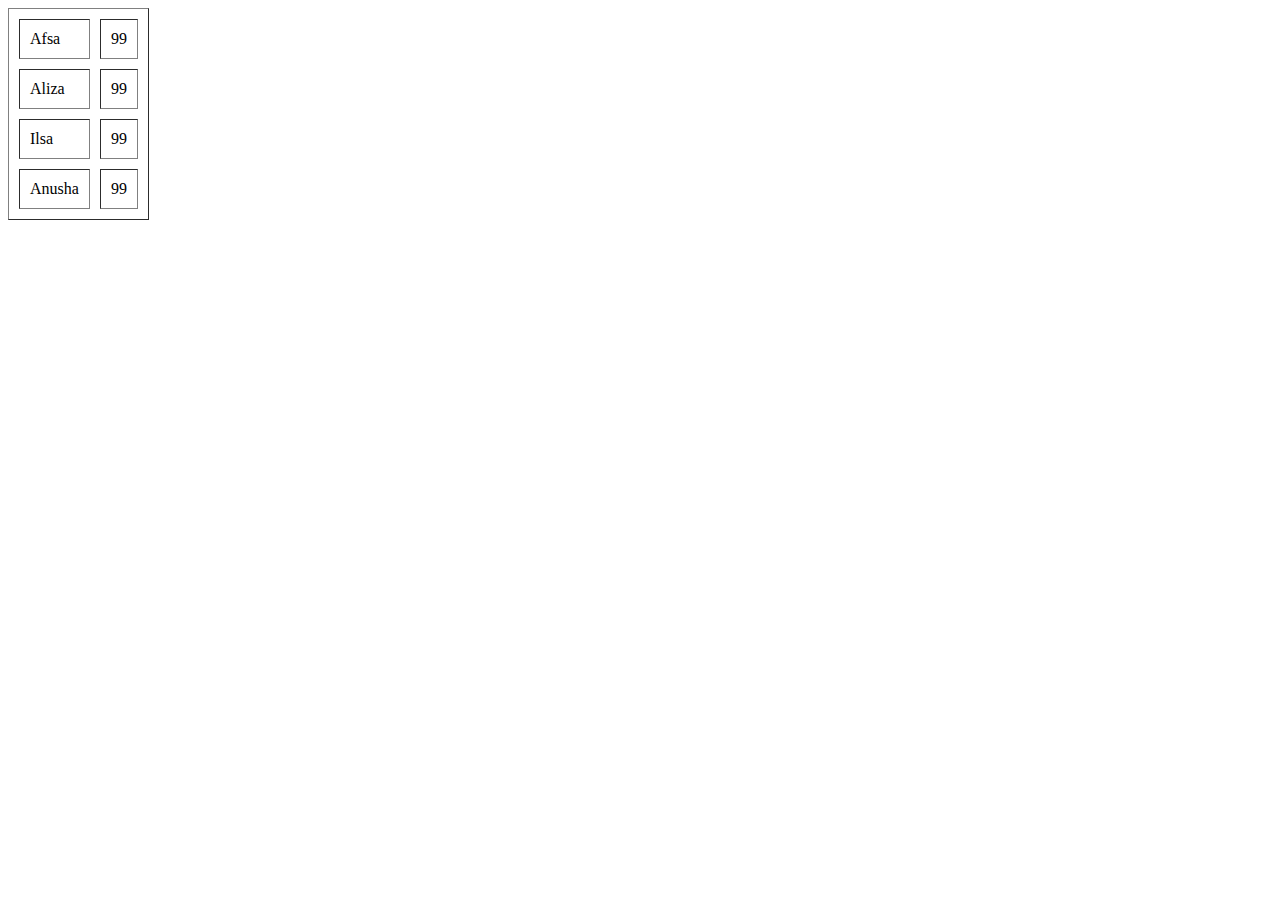
<file: abc.html>
<!DOCTYPE html>
<html lang="en">
<head>
    <meta charset="UTF-8">
    <meta http-equiv="X-UA-Compatible" content="IE=edge">
    <meta name="viewport" content="width=device-width, initial-scale=1.0">
    <title>Document</title>
</head>
<body>
    <table border="1" cellpadding="10" cellspacing="10">
       
        <tbody>
            <tr>
                <td> Afsa </td>
                <td> 99 </td>
            </tr>
            <tr>
                <td> Aliza </td>
                <td> 99 </td>
            </tr>
            <tr>
                <td> Ilsa </td>
                <td> 99 </td>
            </tr>
            <tr>
                <td> Anusha </td>
                <td> 99 </td>
            </tr>
        </tbody>
    </table>
</body>
</html>
</file>
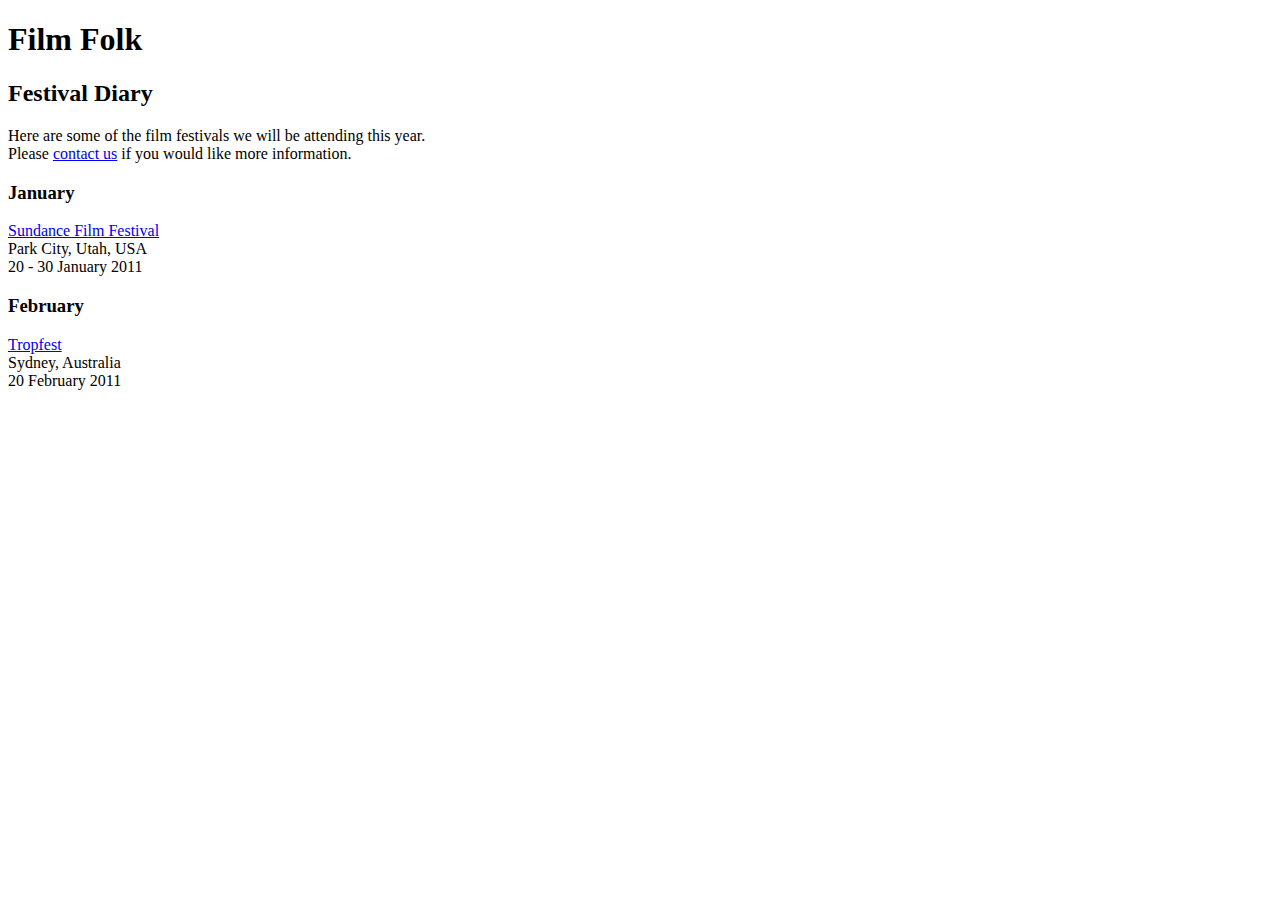
<file: check.html>
<!DOCTYPE html>
<html lang="en">
<head>
    <meta charset="UTF-8">
    <meta http-equiv="X-UA-Compatible" content="IE=edge">
    <meta name="viewport" content="width=device-width, initial-scale=1.0">
    <title>Document</title>
</head>
<body>
  <h1>Film Folk</h1>
  <h2>Festival Diary</h2>
  <p>Here are some of the film festivals we will be attending this year. <br>
  Please <a href="#">contact us</a> if you would like more information.</p>
  <h3>January</h3>
  <p>
      <a href="#">Sundance Film Festival</a> <br>
      Park City, Utah, USA <br>
      20 - 30 January 2011
  </p>
  <h3>February</h3>
  <p>
      <a href="#">Tropfest</a> <br>
      Sydney, Australia <br>
      20 February 2011
  </p>
</body>
</html>
</file>
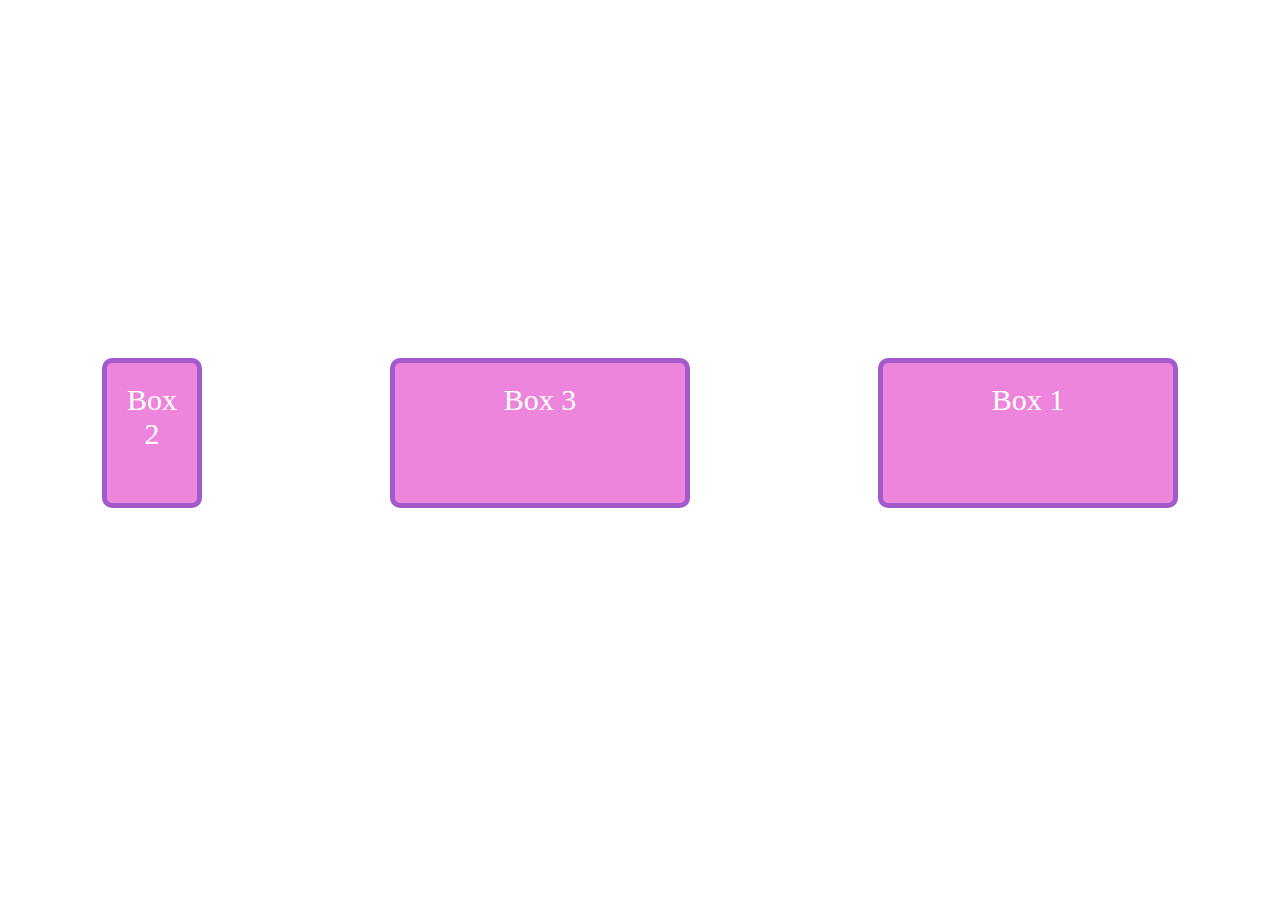
<file: flexBox.html>
<!DOCTYPE html>
<html lang="en">
<head>
    <meta charset="UTF-8">
    <meta http-equiv="X-UA-Compatible" content="IE=edge">
    <meta name="viewport" content="width=device-width, initial-scale=1.0">
    <title>FlexBox Practice</title>
    <style>
        .container{
            height: 850px;
            display:flex;
            flex-direction: row;
            justify-content: space-around;
            align-items: center;
            
        }
        .item{
            width: 250px;
            height: 100px;
            margin: 10px;
            background-color: rgb(236, 133, 219);
            color:white;
            padding: 20px;
            font-size: 30px;
            border-radius: 10px;
            border: 5px solid rgb(163, 90, 205);
            text-align: center;
        }
        .item-1{
           flex: 0 0 auto;
           order: 3;
        }
        .item-2{
             order: 2;
             flex-basis: 0;
             flex-shrink: 12;
        }
        .item-3{
              order: 2;
              
        }
    </style>
</head>
<body>
    <div class="container">
        <div class="item item-1"> Box 1 </div>
        <div class="item item-2"> Box 2 </div>
        <div class="item item-3"> Box 3 </div>
    </div>
</body>
</html>
</file>
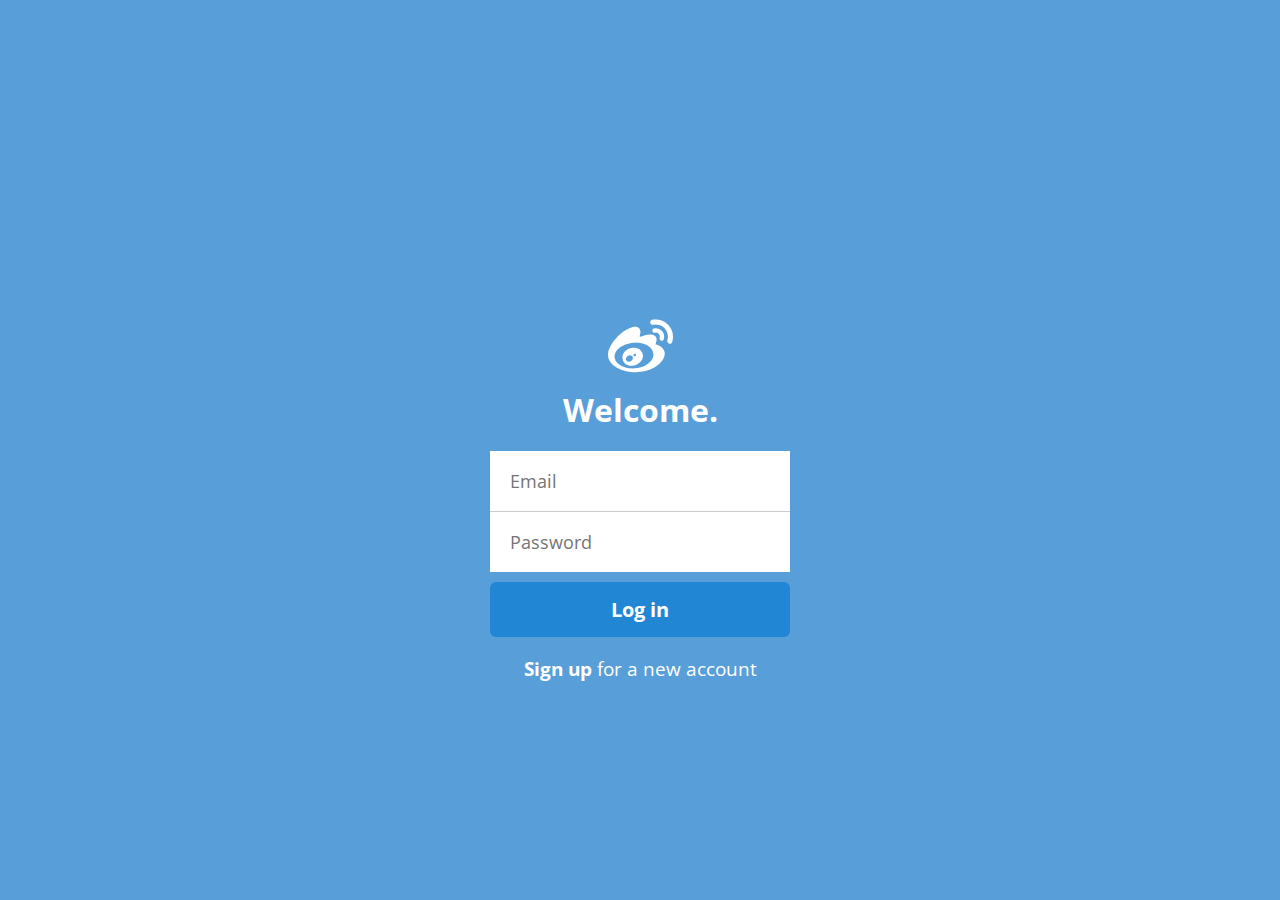
<file: login.html>
<!DOCTYPE html>
<html lang="en">
<head>
    <meta charset="UTF-8">
    <meta http-equiv="X-UA-Compatible" content="IE=edge">
    <meta name="viewport" content="width=device-width, initial-scale=1.0">
    <title>Login</title>
    <link rel="preconnect" href="https://fonts.googleapis.com">
<link rel="preconnect" href="https://fonts.gstatic.com" crossorigin>
<link href="https://fonts.googleapis.com/css2?family=Open+Sans:wght@300;600&display=swap" rel="stylesheet">

<link rel="stylesheet" href="https://cdnjs.cloudflare.com/ajax/libs/font-awesome/4.7.0/css/font-awesome.css" integrity="sha512-5A8nwdMOWrSz20fDsjczgUidUBR8liPYU+WymTZP1lmY9G6Oc7HlZv156XqnsgNUzTyMefFTcsFH/tnJE/+xBg==" crossorigin="anonymous" referrerpolicy="no-referrer" />

    <link rel="stylesheet" href="style.css">
</head>
<body>
    <div class="container">
        
        <div class="header">
            <div class="logo"><i class="fa fa-weibo" aria-hidden="true"></i>
            </div>
            <div class="heading">Welcome.</div>
        </div>

        
            <div class="loginForm">
                <div class="data">
                    <input type="email" name="" id="" placeholder="Email">
                    <input type="password" name="" id="" placeholder="Password">
                </div>
                <input type="submit" value="Log in">
            </div>
        

        <div class="footer">
            <p><a href="#">Sign up</a> for a new account</p>
        </div>

    </div>
</body>
</html>
</file>
<file: style.css>
body{
    background-color: rgb(88, 158, 217);
    font-family: 'Open Sans', sans-serif;
}
.container{
    width: 300px;
    margin: 0 auto;
    margin-top: 300px;
    text-align:center;
}

.container .logo{
    font-size: 65px;
}

.container .header{
    color: white;
}

.container .header .heading{
    font-size: 32px;
    font-weight: bold;
    margin-bottom: 20px;

}

.container .loginForm .data{
    background-color: white;
}

.container .loginForm .data input
{   font-family: 'Open Sans', sans-serif;
    width: 100%;
    border:none;
    padding: 0px;
    margin:0px;
    outline: none;
    padding-top: 18px;
    padding-bottom: 18px;
    text-indent: 20px;
    font-size: 18px;
    border-radius: 10px;
}

.container .loginForm .data input[type="password"]
{
    border-top: 1px solid #ccc;
    border-radius: 0px;
    -webkit-border-bottom-right-radius: 6px;
    -webkit-border-bottom-left-radius: 6px;
    -moz-border-radius-bottomright: 6px;
    -moz-border-radius-bottomleft: 6px;
     border-bottom-right-radius: 6px;
     border-bottom-left-radius: 6px;
}

.container .loginForm input[type="submit"]{
    display: block;
    width: 100%;
    border: none;
    background-color: rgb(33, 134, 212);
    font-size: 20px;
    font-weight: bold;
    color: white;
    font-family: 'Open Sans', sans-serif;
    margin-top: 10px;
    padding: 14px 0px;
    border-radius: 6px;
}

.container .loginForm input[type="submit"]:hover{
    background-color: rgb(5, 115, 199);
    cursor: pointer;
}

.container .footer p{
    color: white;
    font-size: 19px;
}

.container .footer p a{
    color: white;
    text-decoration: none;
    font-weight: bold;
}
</file>
